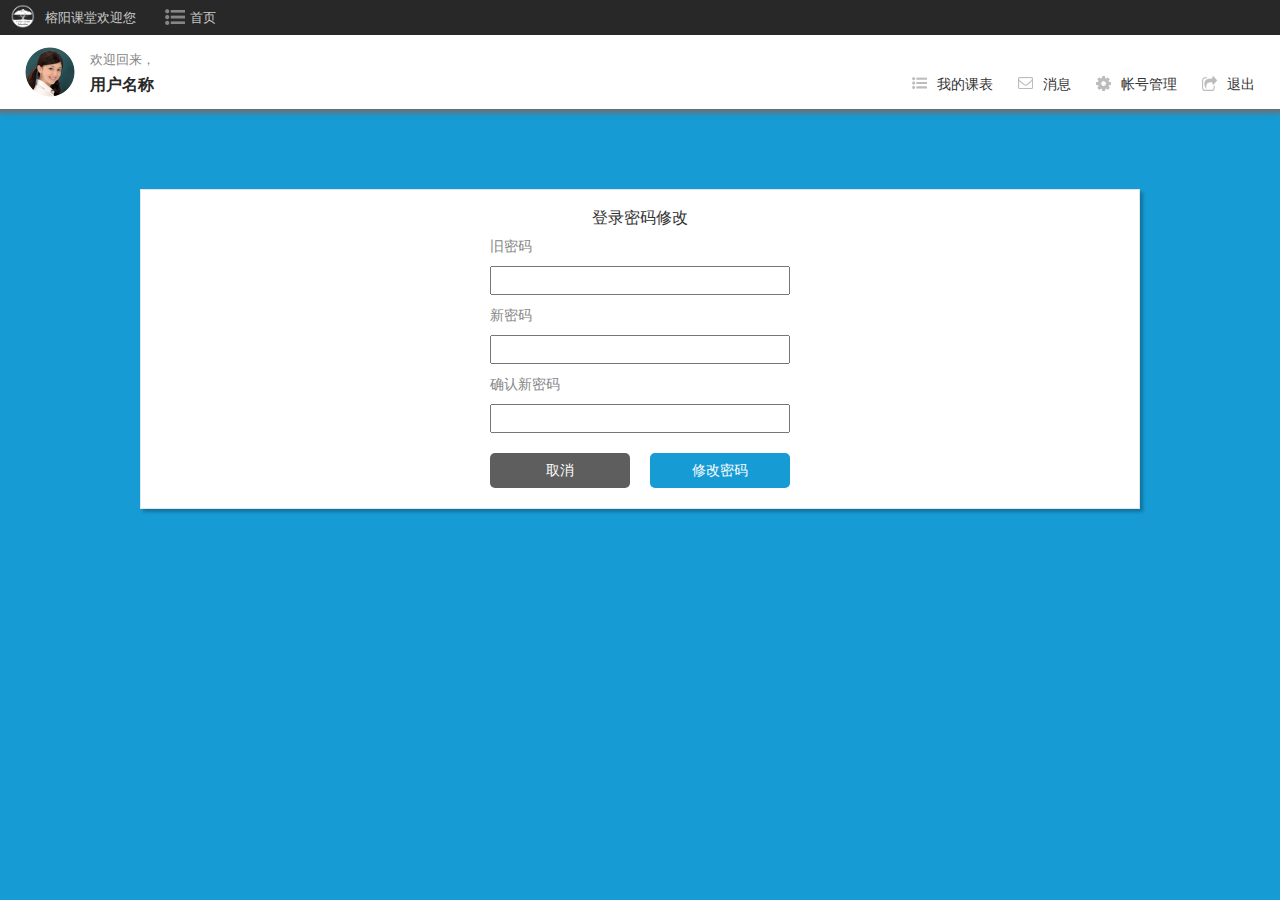
<file: change_password.html>
<!DOCTYPE html>
<html lang="en">
<head>
    <meta charset="UTF-8">
    <meta name="viewport" content="width=device-width,initial-scale=1,user-scalable=no,minimum-scale=1,maximum-scale=1">
    <meta name="apple-mobile-web-app-capable" content="yes">
    <meta name="apple-mobile-web-app-status-bar-style" content="black">
    <meta name="format-detection" content="telephone=no, email=no">
    <meta name="screen-orientation" content="portrait">
    <meta name="x5-orientation" content="portrait">
    <meta name="full-screen" content="yes">
    <meta name="x5-fullscreen" content="true">
    <meta name="browsermode" content="application">
    <meta name="x5-page-mode" content="app">
    <title>Title</title>
    <link rel="stylesheet" href="css/style.css"/>
    <script src="script/jquery-1.7.1.min.js"></script>
    <script src="script/jq-units.js"></script>
</head>
<body class="back-light-blue">
<div class="header back-white margin-b-20">
    <div class="header-head">
        <img src="img/logo_w.png" alt=""><span>榕阳课堂欢迎您</span>
        <div class="header-nav">
            <a href="index.html"><img src="img/icon_list_xl.png" class="icon" alt="">首页</a>
        </div>
    </div>
    <div class="header-info clearFix">
        <img src="img/teacher_head.png" class="teacher-head-img fl" alt="">
        <p class="welcome">欢迎回来，</p>
        <div class="clearFix">
            <h4 class="teacher-name fl">用户名称</h4>
            <ul class="fun-list fr">
                <li class="fl" data-href="personal_center.html"><img class="icon" src="img/icon_list.png" alt=""><span>我的课表</span></li>
                <li class="fl" data-href="personal_message.html"><img class="icon" src="img/icon_mes.png" alt=""><span>消息</span></li>
                <li class="fl" data-href="personal_account.html"><img class="icon" src="img/icon_set.png" alt=""><span>帐号管理</span></li>
                <li class="fl"><img class="icon" src="img/icon_logout.png" alt=""><span>退出</span></li>
            </ul>
        </div>
    </div>
</div>
<div class="change-password width-1000">
    <div class="change-content">
        <h4>登录密码修改</h4>
        <div class="input-change">
            <p>旧密码</p>
            <input type="password">
        </div>
        <div class="input-change">
            <p>新密码</p>
            <input type="password">
        </div>
        <div class="input-change">
            <p>确认新密码</p>
            <input type="password">
        </div>
        <div class="change-btn clearFix">
            <button class="btn cancel">取消</button>
            <button class="btn fr">修改密码</button>
        </div>
    </div>
</div>
</body>
</html>
</file>
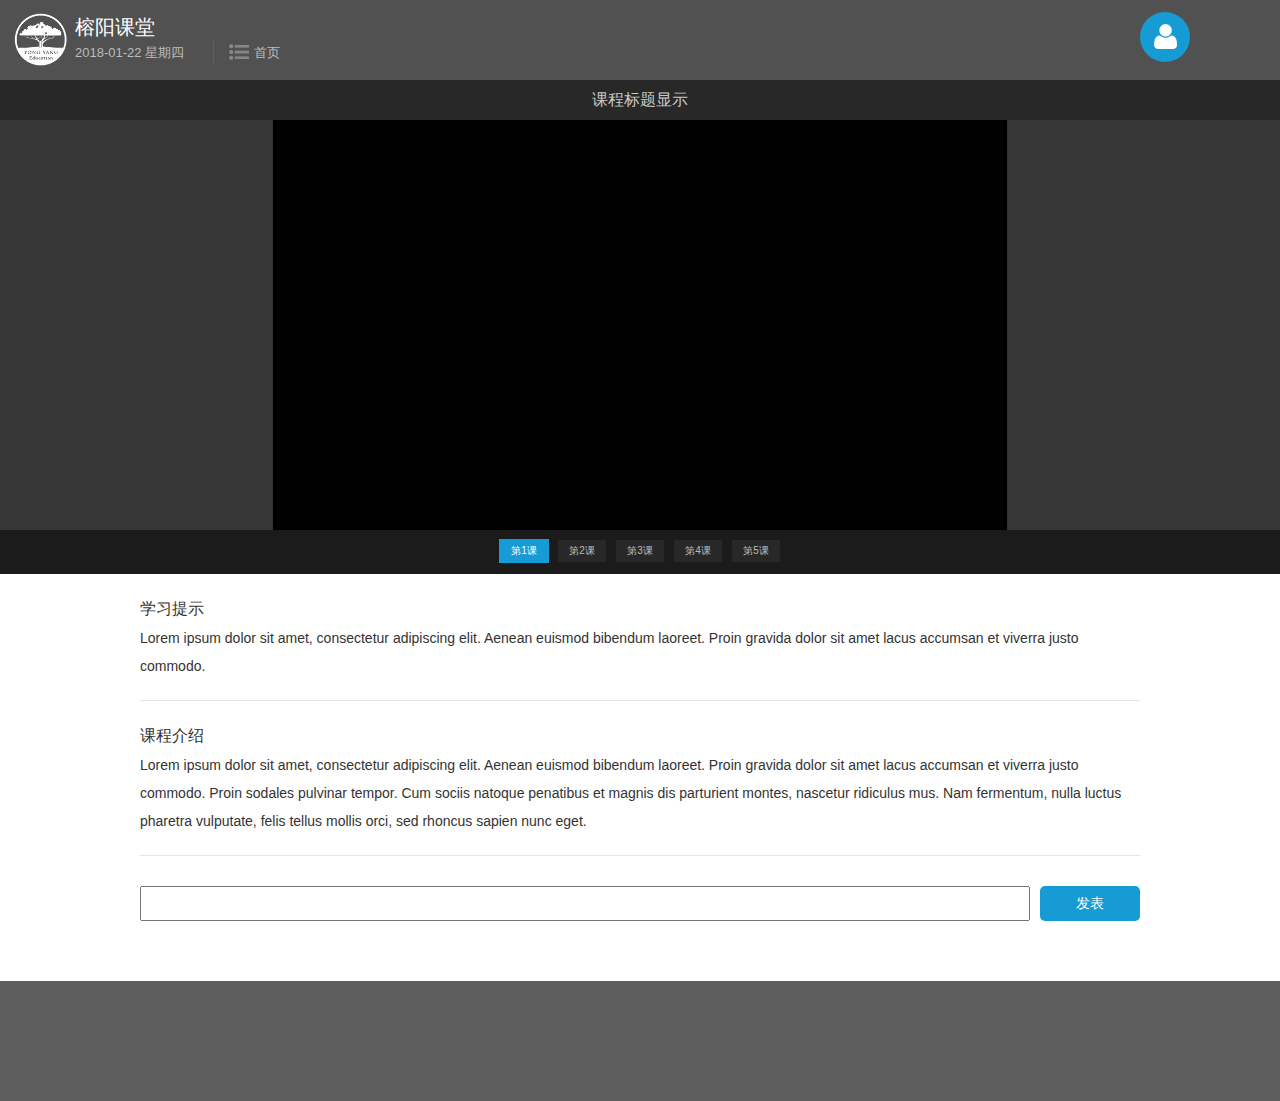
<file: course_learning.html>
<!DOCTYPE html>
<html lang="en">
<head>
    <meta charset="UTF-8">
    <meta name="viewport" content="width=device-width,initial-scale=1,user-scalable=no,minimum-scale=1,maximum-scale=1">
    <meta name="apple-mobile-web-app-capable" content="yes">
    <meta name="apple-mobile-web-app-status-bar-style" content="black">
    <meta name="format-detection" content="telephone=no, email=no">
    <meta name="screen-orientation" content="portrait">
    <meta name="x5-orientation" content="portrait">
    <meta name="full-screen" content="yes">
    <meta name="x5-fullscreen" content="true">
    <meta name="browsermode" content="application">
    <meta name="x5-page-mode" content="app">
    <title>Title</title>
    <link rel="stylesheet" href="css/style.css"/>
    <script src="script/jquery-1.7.1.min.js"></script>
    <script src="script/jq-units.js"></script>
</head>
<body>
<div class="content-header clearFix">
    <img class="logo fl" src="img/logo_w.png" alt="">
    <div class="login-box fr">
        <div class="fl">
            <div class="login-user">
                <img src="img/icon_user.png" alt="">
                <ul class="user-list">
                    <li class="user-name hover" data-href="personal_center.html">用户昵称</li>
                    <li class="user-number">帐号&nbsp;1378*****20</li>
                    <li class="hover" data-href="personal_account.html">帐号管理</li>
                    <li class="hover" data-href="personal_center.html">我的课表</li>
                    <li class="hover" data-href="personal_message.html">消息</li>
                    <li class="hover" data-href="login.html">退出登录</li>
                </ul>
            </div>
        </div>
    </div>
    <div class="header-text">
        <h3>榕阳课堂</h3>
        <div class="header-date">2018-01-22  星期四
            <div class="header-nav course">
                <a href="index.html"><img src="img/icon_list_xl.png" class="icon" alt="">首页</a>
            </div>
        </div>
    </div>
</div>
<h3 class="course-title">课程标题显示</h3>
<div class="movies-row">
    <div></div>
</div>
<div class="lesson-row">
    <ul class="lesson-list">
        <li class="fl active">第1课</li>
        <li class="fl">第2课</li>
        <li class="fl">第3课</li>
        <li class="fl">第4课</li>
        <li class="fl">第5课</li>
    </ul>
</div>
<div class="width-1000 learning-profile">
    <h4 class="learning-title">学习提示</h4>
    <p>Lorem ipsum dolor sit amet, consectetur adipiscing elit. Aenean euismod bibendum laoreet. Proin gravida dolor sit amet lacus accumsan et viverra justo commodo.</p>
    <hr>
    <h4 class="learning-title">课程介绍</h4>
    <p>Lorem ipsum dolor sit amet, consectetur adipiscing elit. Aenean euismod bibendum laoreet. Proin gravida dolor sit amet lacus accumsan et viverra justo commodo. Proin sodales pulvinar tempor. Cum sociis natoque penatibus et magnis dis parturient montes, nascetur ridiculus mus. Nam fermentum, nulla luctus pharetra vulputate, felis tellus mollis orci, sed rhoncus sapien nunc eget.</p>
    <hr>
    <div class="leaving-mes clearFix">
        <input type="text" class="fl" />
        <button class="btn fr">发表留言</button>
    </div>
</div>
<div class="footer">

</div>
</body>
</html>
</file>
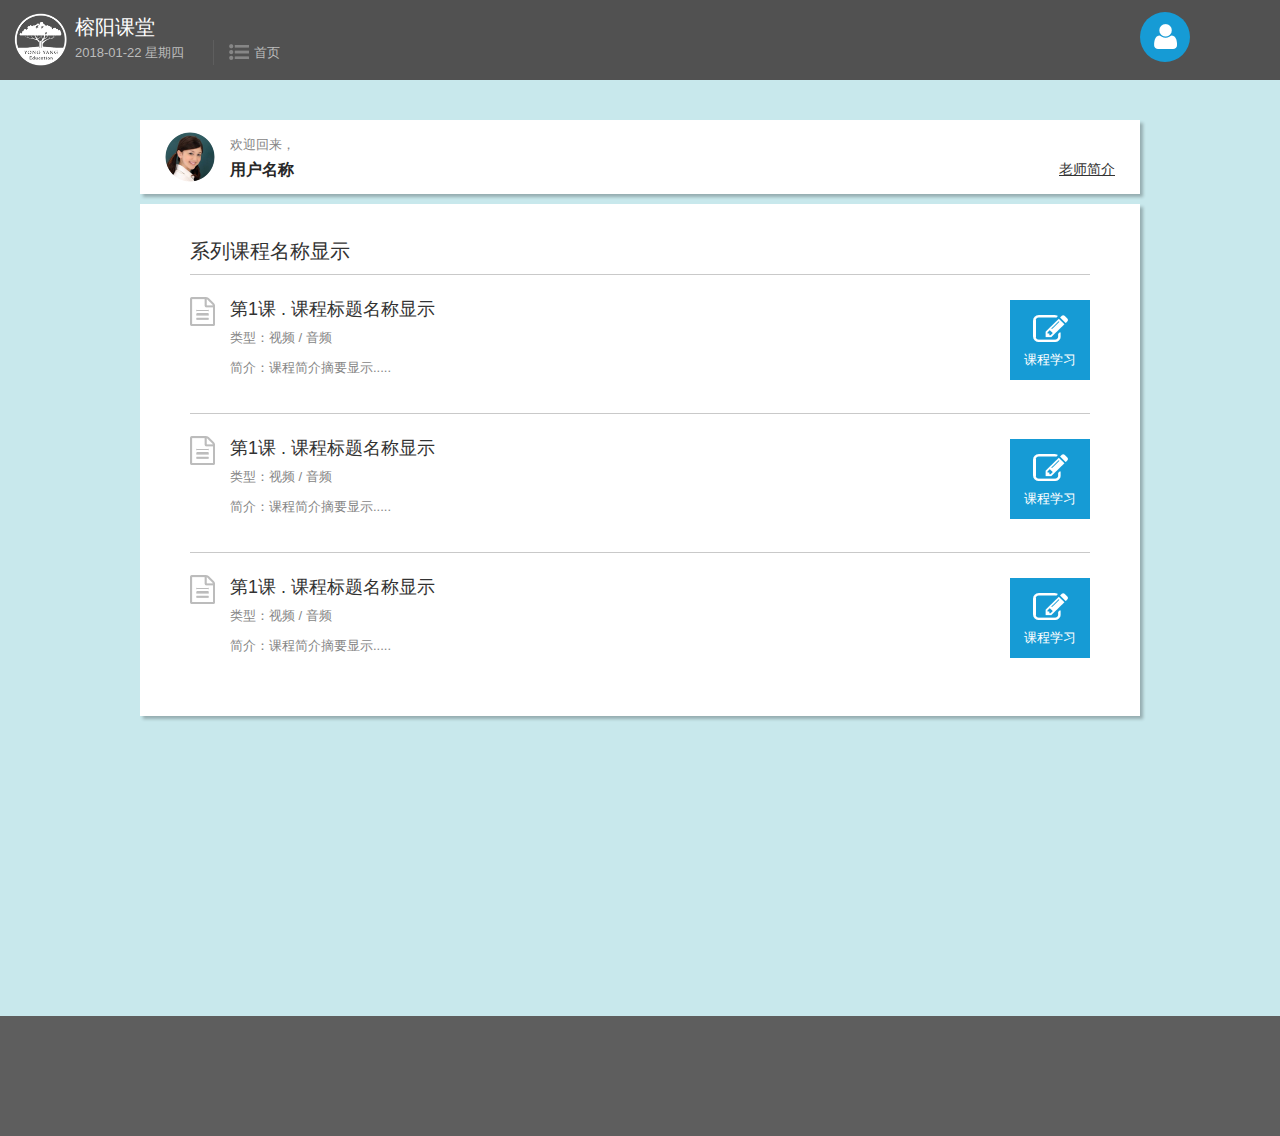
<file: course_study.html>
<!DOCTYPE html>
<html lang="en">
<head>
    <meta charset="UTF-8">
    <meta name="viewport" content="width=device-width,initial-scale=1,user-scalable=no,minimum-scale=1,maximum-scale=1">
    <meta name="apple-mobile-web-app-capable" content="yes">
    <meta name="apple-mobile-web-app-status-bar-style" content="black">
    <meta name="format-detection" content="telephone=no, email=no">
    <meta name="screen-orientation" content="portrait">
    <meta name="x5-orientation" content="portrait">
    <meta name="full-screen" content="yes">
    <meta name="x5-fullscreen" content="true">
    <meta name="browsermode" content="application">
    <meta name="x5-page-mode" content="app">
    <title>Title</title>
    <link rel="stylesheet" href="css/style.css"/>
    <script src="script/jquery-1.7.1.min.js"></script>
    <script src="script/jq-units.js"></script>
</head>
<body class="back-mint">
<div class="content-header clearFix">
    <img class="logo fl" src="img/logo_w.png" alt="">
    <div class="login-box fr">
        <div class="fl">
            <div class="login-user">
                <img src="img/icon_user.png" alt="">
                <ul class="user-list">
                    <li class="user-name hover" data-href="personal_center.html">用户昵称</li>
                    <li class="user-number">帐号&nbsp;1378*****20</li>
                    <li class="hover" data-href="personal_account.html">帐号管理</li>
                    <li class="hover" data-href="personal_center.html">我的课表</li>
                    <li class="hover" data-href="personal_message.html">消息</li>
                    <li class="hover" data-href="login.html">退出登录</li>
                </ul>
            </div>
        </div>
    </div>
    <div class="header-text">
        <h3>榕阳课堂</h3>
        <div class="header-date">2018-01-22  星期四
            <div class="header-nav course">
                <a href="index.html"><img src="img/icon_list_xl.png" class="icon" alt="">首页</a>
            </div>
        </div>
    </div>
</div>
<div class="header course back-white margin-b-20 width-1000">
    <div class="header-info clearFix">
        <img src="img/teacher_head.png" class="teacher-head-img fl" alt="">
        <p class="welcome">欢迎回来，</p>
        <div class="clearFix">
            <h4 class="teacher-name fl">用户名称</h4>
            <ul class="fun-list fr">
                <li class="fl"><a href="teacher_profile.html" target="_blank" >老师简介</a></li>
            </ul>
        </div>
    </div>
</div>
<div class="study-list width-1000 back-white">
    <h3 class="study-head">系列课程名称显示</h3>
    <ul>
        <li class="clearFix">
            <div class="study-btn fr" data-href="course_learning.html">
                <img src="img/icon_edit.png" alt="">
                课程学习
            </div>
            <div class="study-info">
                <h3 class="study-title">
                    第1课  . 课程标题名称显示
                </h3>
                <p>类型：视频 / 音频</p>
                <p>简介：课程简介摘要显示.....</p>
            </div>
        </li>
        <li class="clearFix">
            <div class="study-btn fr" data-href="course_learning.html">
                <img src="img/icon_edit.png" alt="">
                课程学习
            </div>
            <div class="study-info">
                <h3 class="study-title">
                    第1课  . 课程标题名称显示
                </h3>
                <p>类型：视频 / 音频</p>
                <p>简介：课程简介摘要显示.....</p>
            </div>
        </li>
        <li class="clearFix">
            <div class="study-btn fr" data-href="course_learning.html">
                <img src="img/icon_edit.png" alt="">
                课程学习
            </div>
            <div class="study-info">
                <h3 class="study-title">
                    第1课  . 课程标题名称显示
                </h3>
                <p>类型：视频 / 音频</p>
                <p>简介：课程简介摘要显示.....</p>
            </div>
        </li>
    </ul>
</div>
<div class="footer">

</div>
</body>
</html>
</file>
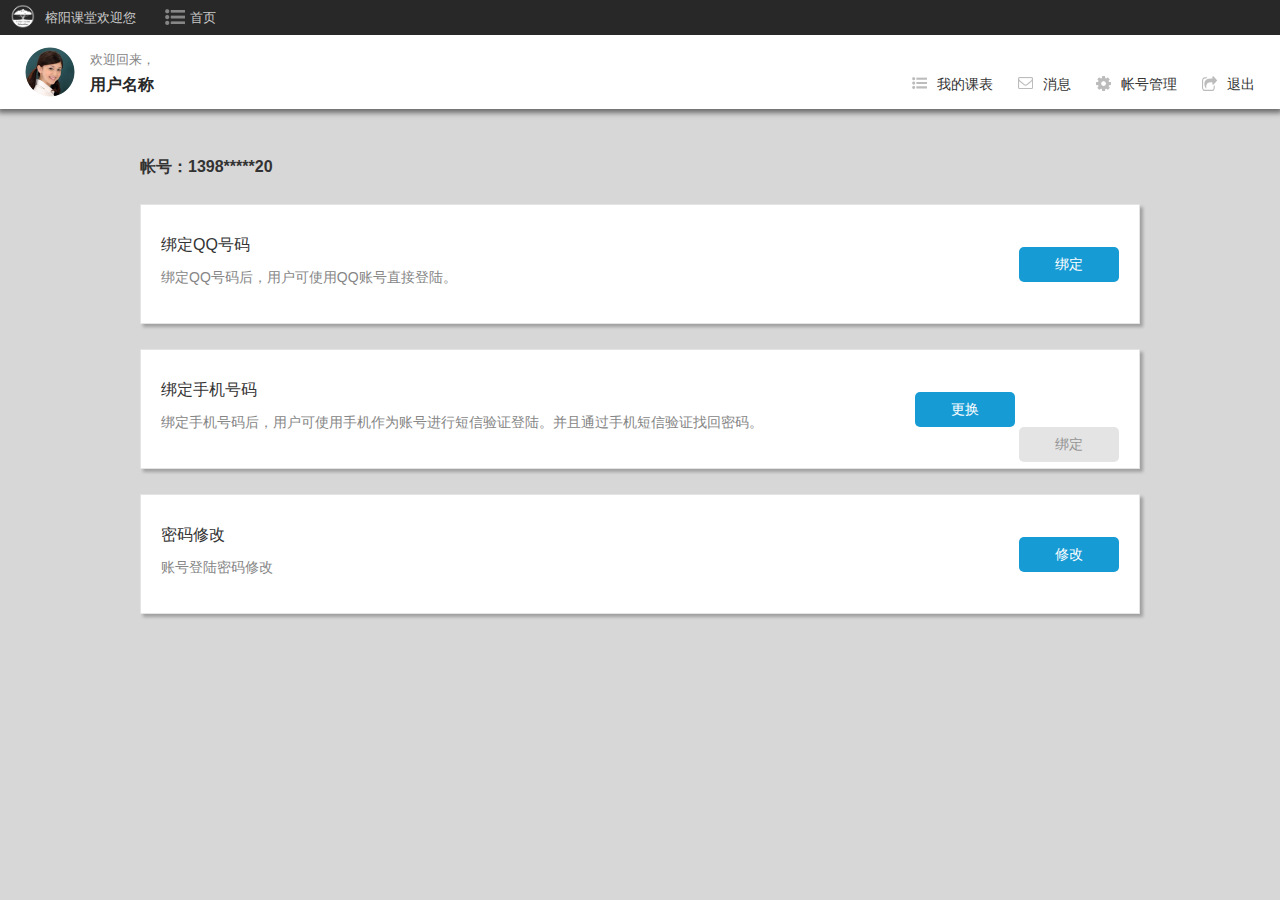
<file: personal_account.html>
<!DOCTYPE html>
<html lang="en">
<head>
    <meta charset="UTF-8">
    <meta name="viewport" content="width=device-width,initial-scale=1,user-scalable=no,minimum-scale=1,maximum-scale=1">
    <meta name="apple-mobile-web-app-capable" content="yes">
    <meta name="apple-mobile-web-app-status-bar-style" content="black">
    <meta name="format-detection" content="telephone=no, email=no">
    <meta name="screen-orientation" content="portrait">
    <meta name="x5-orientation" content="portrait">
    <meta name="full-screen" content="yes">
    <meta name="x5-fullscreen" content="true">
    <meta name="browsermode" content="application">
    <meta name="x5-page-mode" content="app">
    <title>Title</title>
    <link rel="stylesheet" href="css/style.css"/>
    <script src="script/jquery-1.7.1.min.js"></script>
    <script src="script/jq-units.js"></script>
</head>
<body class="back-gray">
<div class="header back-white margin-b-20">
    <div class="header-head">
        <img src="img/logo_w.png" alt=""><span>榕阳课堂欢迎您</span>
        <div class="header-nav">
            <a href="index.html"><img src="img/icon_list_xl.png" class="icon" alt="">首页</a>
        </div>
    </div>
    <div class="header-info clearFix">
        <img src="img/teacher_head.png" class="teacher-head-img fl" alt="">
        <p class="welcome">欢迎回来，</p>
        <div class="clearFix">
            <h4 class="teacher-name fl">用户名称</h4>
            <ul class="fun-list fr">
                <li class="fl" data-href="personal_center.html"><img class="icon" src="img/icon_list.png" alt=""><span>我的课表</span></li>
                <li class="fl" data-href="personal_message.html"><img class="icon" src="img/icon_mes.png" alt=""><span>消息</span></li>
                <li class="fl" data-href="personal_account.html"><img class="icon" src="img/icon_set.png" alt=""><span>帐号管理</span></li>
                <li class="fl"><img class="icon" src="img/icon_logout.png" alt=""><span>退出</span></li>
            </ul>
        </div>
    </div>
</div>
<div class="class-nav width-1000 clearFix account">
    <div class="fl">
        <span>帐号：1398*****20</span>
    </div>
</div>
<ul class="account-list width-1000">
    <li>
        <p class="list-title">绑定QQ号码</p>
        <p class="account-info">绑定QQ号码后，用户可使用QQ账号直接登陆。</p>
        <div class="btn-middle">
            <button class="btn">绑定</button>
        </div>
    </li>
    <li>
        <p class="list-title">绑定手机号码</p>
        <p class="account-info">绑定手机号码后，用户可使用手机作为账号进行短信验证登陆。并且通过手机短信验证找回密码。</p>
        <div class="btn-middle">
            <button class="btn">更换手机</button>
            <button class="btn default">绑定</button>
        </div>
    </li>
    <li>
        <p class="list-title">密码修改</p>
        <p class="account-info">账号登陆密码修改</p>
        <div class="btn-middle">
            <button class="btn" data-href="change_password.html">修改密码</button>
        </div>
    </li>
</ul>
</body>
</html>
</file>
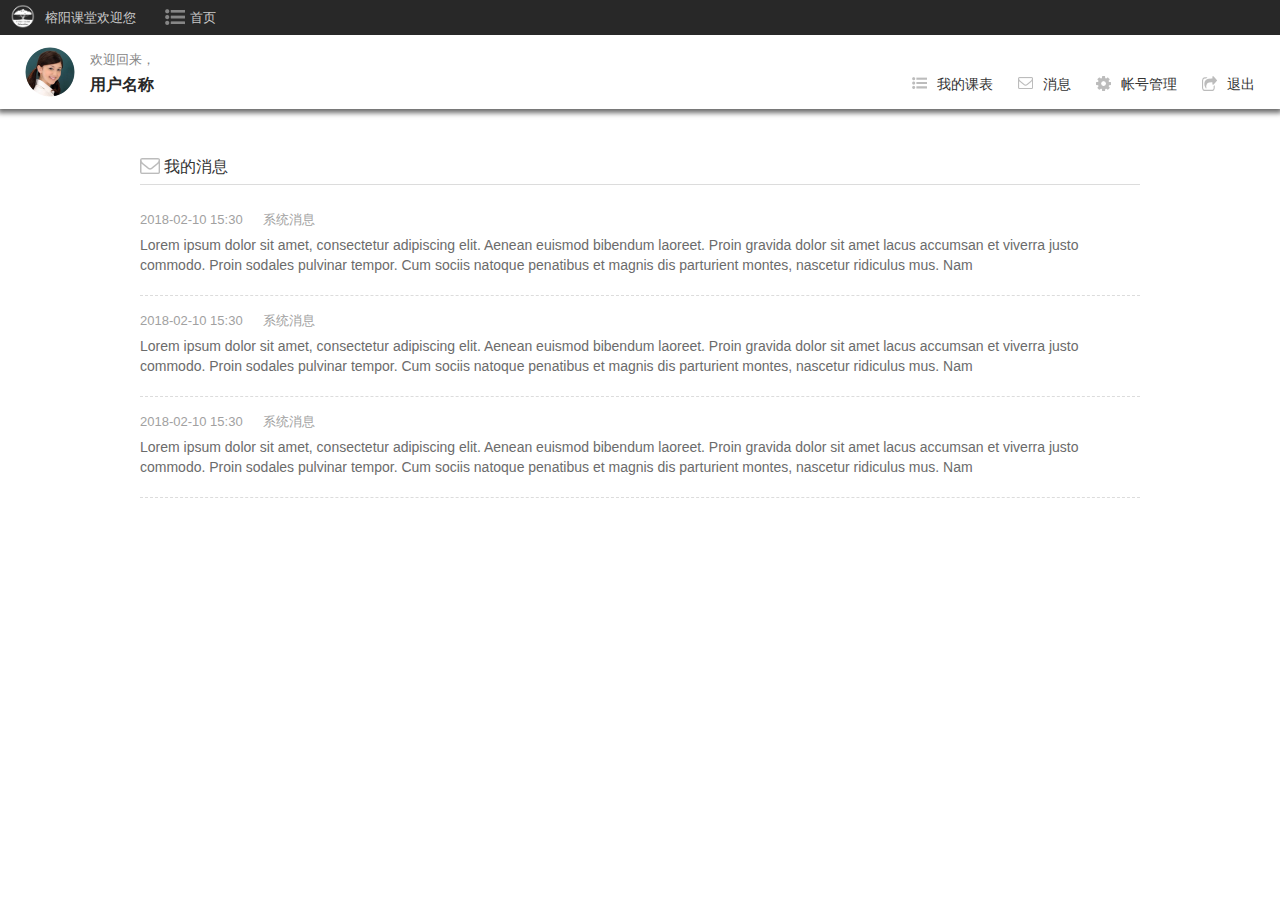
<file: personal_message.html>
<!DOCTYPE html>
<html lang="en">
<head>
    <meta charset="UTF-8">
    <meta name="viewport" content="width=device-width,initial-scale=1,user-scalable=no,minimum-scale=1,maximum-scale=1">
    <meta name="apple-mobile-web-app-capable" content="yes">
    <meta name="apple-mobile-web-app-status-bar-style" content="black">
    <meta name="format-detection" content="telephone=no, email=no">
    <meta name="screen-orientation" content="portrait">
    <meta name="x5-orientation" content="portrait">
    <meta name="full-screen" content="yes">
    <meta name="x5-fullscreen" content="true">
    <meta name="browsermode" content="application">
    <meta name="x5-page-mode" content="app">
    <title>Title</title>
    <link rel="stylesheet" href="css/style.css"/>
    <script src="script/jquery-1.7.1.min.js"></script>
    <script src="script/jq-units.js"></script>
</head>
<body>
<div class="header back-white margin-b-20">
    <div class="header-head">
        <img src="img/logo_w.png" alt=""><span>榕阳课堂欢迎您</span>
        <div class="header-nav">
            <a href="index.html"><img src="img/icon_list_xl.png" class="icon" alt="">首页</a>
        </div>
    </div>
    <div class="header-info clearFix">
        <img src="img/teacher_head.png" class="teacher-head-img fl" alt="">
        <p class="welcome">欢迎回来，</p>
        <div class="clearFix">
            <h4 class="teacher-name fl">用户名称</h4>
            <ul class="fun-list fr">
                <li class="fl" data-href="personal_center.html"><img class="icon" src="img/icon_list.png" alt=""><span>我的课表</span></li>
                <li class="fl" data-href="personal_message.html"><img class="icon" src="img/icon_mes.png" alt=""><span>消息</span></li>
                <li class="fl" data-href="personal_account.html"><img class="icon" src="img/icon_set.png" alt=""><span>帐号管理</span></li>
                <li class="fl"><img class="icon" src="img/icon_logout.png" alt=""><span>退出</span></li>
            </ul>
        </div>
    </div>
</div>
<div class="class-nav width-1000 clearFix">
    <div class="fl">
        <img src="img/icon_mes_xl.png" alt="">
        <span>我的消息</span>
    </div>
</div>
<ul class="message-list width-1000">
    <li>
        <div class="message-title">2018-02-10  15:30<span class="mes-type">系统消息</span></div>
        <p class="mes-content">Lorem ipsum dolor sit amet, consectetur adipiscing elit. Aenean euismod bibendum laoreet. Proin gravida dolor sit amet lacus accumsan et viverra justo commodo. Proin sodales pulvinar tempor. Cum sociis natoque penatibus et magnis dis parturient montes, nascetur ridiculus mus. Nam</p>
    </li>
    <li>
        <div class="message-title">2018-02-10  15:30<span class="mes-type">系统消息</span></div>
        <p class="mes-content">Lorem ipsum dolor sit amet, consectetur adipiscing elit. Aenean euismod bibendum laoreet. Proin gravida dolor sit amet lacus accumsan et viverra justo commodo. Proin sodales pulvinar tempor. Cum sociis natoque penatibus et magnis dis parturient montes, nascetur ridiculus mus. Nam</p>
    </li>
    <li>
        <div class="message-title">2018-02-10  15:30<span class="mes-type">系统消息</span></div>
        <p class="mes-content">Lorem ipsum dolor sit amet, consectetur adipiscing elit. Aenean euismod bibendum laoreet. Proin gravida dolor sit amet lacus accumsan et viverra justo commodo. Proin sodales pulvinar tempor. Cum sociis natoque penatibus et magnis dis parturient montes, nascetur ridiculus mus. Nam</p>
    </li>
</ul>
</body>
</html>
</file>
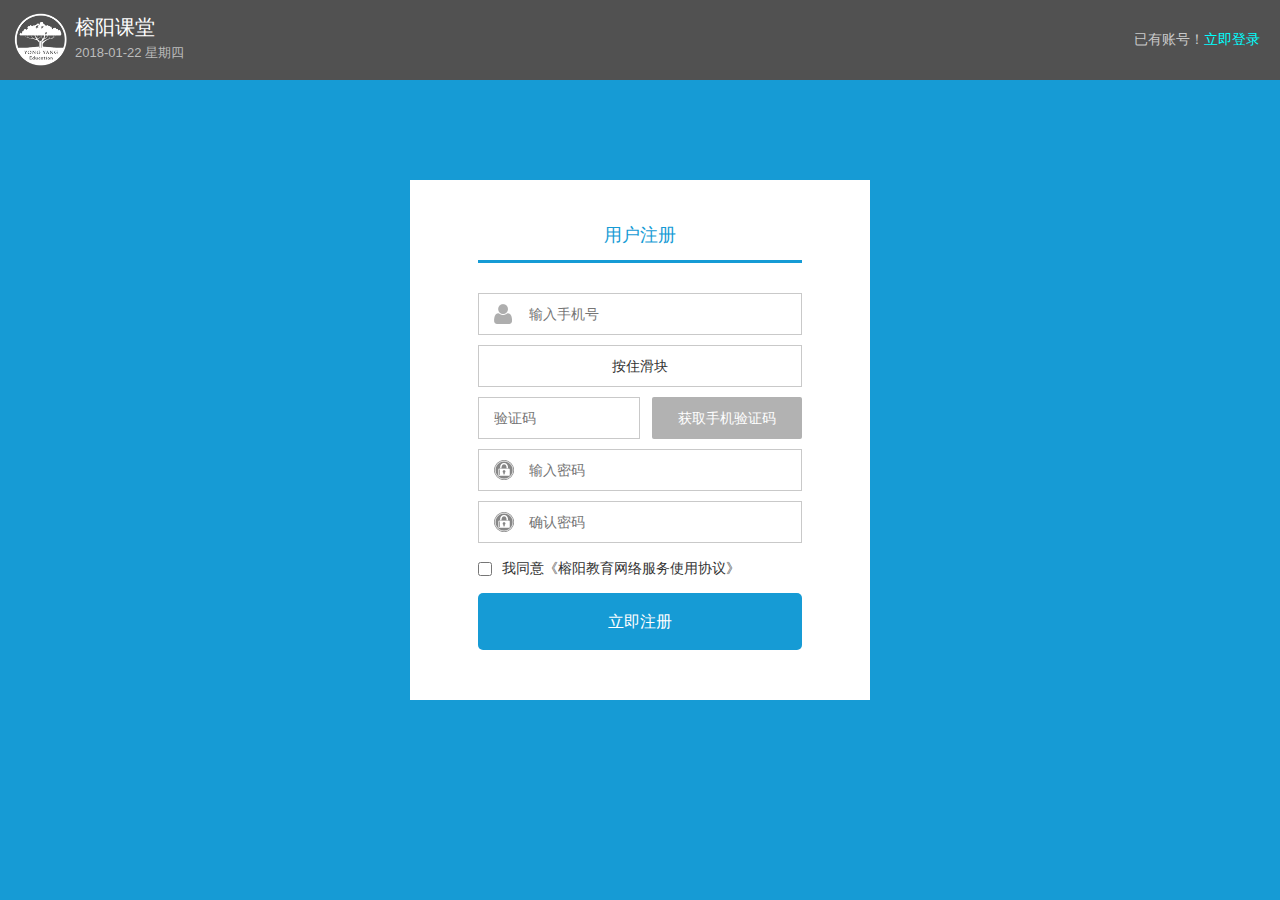
<file: reg_account.html>
<!DOCTYPE html>
<html lang="en">
<head>
    <meta charset="UTF-8">
    <meta name="viewport" content="width=device-width,initial-scale=1,user-scalable=no,minimum-scale=1,maximum-scale=1">
    <meta name="apple-mobile-web-app-capable" content="yes">
    <meta name="apple-mobile-web-app-status-bar-style" content="black">
    <meta name="format-detection" content="telephone=no, email=no">
    <meta name="screen-orientation" content="portrait">
    <meta name="x5-orientation" content="portrait">
    <meta name="full-screen" content="yes">
    <meta name="x5-fullscreen" content="true">
    <meta name="browsermode" content="application">
    <meta name="x5-page-mode" content="app">
    <title>Title</title>
    <link rel="stylesheet" href="css/style.css"/>
    <script src="script/jquery-1.7.1.min.js"></script>
    <script src="script/jq-units.js"></script>
</head>
<body class="back-light-blue">
<div class="content-header clearFix">
    <img class="logo fl" src="img/logo_w.png" alt="">
    <div class="login-box fr">
        <p>
            已有账号！<a href="login.html">立即登录</a>
        </p>
    </div>
    <div class="header-text">
        <h3>榕阳课堂</h3>
        <p class="header-date">2018-01-22  星期四</p>
    </div>
</div>
<div class="form-box reg">
    <ul class="form-nav reg clearFix">
        <li class="fl active">用户注册</li>
    </ul>
    <div class="input-box">
        <input type="text" class="user" placeholder="输入手机号">
    </div>
    <div class="input-box">
        <p>按住滑块</p>
    </div>
    <div class="input-box group clearFix">
        <button class="fr box-right">获取手机验证码</button>
        <input type="text" placeholder="验证码">
    </div>
    <div class="input-box">
        <input type="password" class="password" placeholder="输入密码">
    </div>
    <div class="input-box">
        <input type="password" class="password" placeholder="确认密码">
    </div>
    <div class="input-box record">
        <label for="record">
            <input id="record" type="checkbox">我同意《榕阳教育网络服务使用协议》
        </label>
    </div>
    <div class="input-box">
        <button class="btn">立即注册</button>
    </div>
</div>
</body>
</html>
</file>
<file: css/style.css>
/* 统一盒模型padding表现方式 */
*{
    -webkit-box-sizing: border-box;
    -moz-box-sizing: border-box;
    box-sizing: border-box;
}
/* 清除内外边距 */
body, h1, h2, h3, h4, h5, h6, hr, p, blockquote, /* structural elements 结构元素 */
dl, dt, dd, ul, ol, li, /* list elements 列表元素 */
pre, /* text formatting elements 文本格式元素 */
fieldset, lengend, button, input, textarea, /* form elements 表单元素 */
th, td { /* table elements 表格元素 */
    margin: 0;
    padding: 0;
}
/* 设置默认字体 */
body,
button, input, select, textarea { /* for ie */
    /*font: 12px/1 Tahoma, Helvetica, Arial, "宋体", sans-serif;*/
    font: 14px/1 '微软雅黑 Bold', '微软雅黑 Regular', '微软雅黑', sans-serif; /* 用 ascii 字符表示，使得在任何编码下都无问题 */
    color: #333;
}
button, input[type="submit"], input[type="button"]{
    border: 0;
    cursor: pointer;
}

h1 { font-size: 18px; /* 18px / 12px = 1.5 */ }
h2 { font-size: 16px; }
h3 { font-size: 14px; }
h4, h5, h6 { font-size: 100%; }

address, cite, dfn, em, var { font-style: normal; } /* 将斜体扶正 */
code, kbd, pre, samp, tt { font-family: "Courier New", Courier, monospace; } /* 统一等宽字体 */
small { font-size: 12px; } /* 小于 12px 的中文很难阅读，让 small 正常化 */

/* 重置列表元素 */
ul, ol { list-style: none; }

/* 重置文本格式元素 */
a { text-decoration: none;color: inherit; }
a:hover { text-decoration: none; }

abbr[title], acronym[title] { /* 注：1.ie6 不支持 abbr; 2.这里用了属性选择符，ie6 下无效果 */
    border-bottom: 1px dotted;
    cursor: help;
}

q:before, q:after { content: ''; }

/* 重置表单元素 */
legend { color: #000; } /* for ie6 */
fieldset, img { border: none; } /* img 搭车：让链接里的 img 无边框 */
/* 注：optgroup 无法扶正 */
button, input, select, textarea {
    font-size: 100%; /* 使得表单元素在 ie 下能继承字体大小 */
}

/* 重置表格元素 */
table {
    border-collapse: collapse;
    border-spacing: 0;
}

/* 重置 hr */
hr {
    border: none;
    height: 0;
    border-top: 1px solid #e5e5e5;
}

/* 浮动/清除浮动 */
.fl{ float: left; }
.fr{ float: right; }
.clearFix:after {content:"\200B"; display:block; height:0; clear:both; }
.clearFix { *zoom:1; }
.text-center{ text-align: center; }
.text-left{ text-align: left; }
.text-right{ text-align: right; }
.margin-t-20{ margin-top: 20px; }
.margin-t-30{ margin-top: 30px; }
.margin-b-20{ margin-bottom: 20px; }
.margin-b-30{ margin-bottom: 30px; }
.margin-l-30{ margin-left: 30px; }
.back-gray{ background: #d7d7d7; }
.back-light-gray{ background: #f2f2f2; }
.back-white{ background: #fff; }
.back-light-blue{ background: #169bd5; }
.back-mint{ background: #c8e8ec; }
.line-height-40{ line-height: 40px; }
.width-1000{ width: 1000px;margin-left: auto;margin-right: auto; }
.width-800{ width: 800px;margin-left: auto;margin-right: auto; }
.hide{ display: none; }
.show{ display: block; }

.content-header{
    height: 80px;
    padding: 10px;
    background: #515151;
}
.content-header .logo{
    width: 60px;
    height: 60px;
    margin-right: 5px;
}
.header-text{
    padding: 5px;
}
.header-text h3{
    color: #fff;
    font-size: 20px;
    font-weight: 400;
    line-height: 25px;
}
.header-date{
    font-size: 13px;
    color: #bcbcbc;
    line-height: 25px;
}
.content-header .input-group,
.content-header .input-group > input,
.content-header .input-group > button{
    line-height: 35px;
    height: 35px;
}
.input-group{
    border-radius: 10px;
    line-height: 40px;
    height: 40px;
    overflow: hidden;
}
.input-group > input{
    border: 0;
    line-height: 40px;
    outline: none;
    padding: 0 10px;
    width: 260px;
}
.input-group > button{
    width: 65px;
    height: 40px;
    background: #199ed8;
}
.input-group .icon{
    display: block;
    width: 15px;
    height: auto;
    margin: 8px auto;
    transform:rotate(45deg);
    -ms-transform:rotate(45deg);     /* IE 9 */
    -moz-transform:rotate(45deg);    /* Firefox */
    -webkit-transform:rotate(45deg); /* Safari 和 Chrome */
    -o-transform:rotate(45deg);  /* Opera */
}
.login-box{
    padding: 12px 0;
}
.login-box p{
    line-height: 35px;
    color: #c9c9c9;
    padding-right: 10px;
}
.login-box p > a{
    color: #0ff;
}
.btn{
    display: inline-block;
    min-width: 140px;
    height: 40px;
    line-height: 40px;
    padding: 0 35px;
    outline: none;
    cursor: pointer;
    text-align: center;
    background: #169bd5;
    color: #fff;
    border-radius: 10px;
    font-size: 14px;
}
.btn.default{
    border: 1px solid #bcbcbc;
    background: #f2f2f2;
    color: #6b6b6b;
}
.btn.warn{
    background: #f90;
}
.login-btn{
    margin-left: 50px;
}
.login-btn .btn{
    min-width: 0;
    width: 80px;
    padding: 0;
    height: 35px;
    line-height: 35px;
    -webkit-border-radius: 5px;
    -moz-border-radius: 5px;
    border-radius: 5px;
    border: 1px solid #bcbcbc;
    color: #d7d7d7;
    background: transparent;
}
.login-btn .btn:hover{
    background: #169bd5;
    color: #fff;
}
.login-user{
    position: relative;
    width: 50px;
    height: 50px;
    -webkit-border-radius: 50%;
    -moz-border-radius: 50%;
    border-radius: 50%;
    background: #169bd5;
    margin: -10px 80px 0 85px;
    padding-top: 12px;
}
.login-user img{
    display: block;
    width: 23px;
    height: auto;
    margin: auto;
}
.login-user:hover .user-list{
    display: block;
}
.user-list{
    display: none;
    position: absolute;
    width: 180px;
    top: 68px;
    left: -60px;
    background: #fff;
    padding: 10px 1px;
    z-index: 999;
    border: 1px solid #c9c9c9;
    border-top: 0;
}
.user-list:after{
    position: absolute;
    content: '';
    top: -24px;
    left: 73px;
    border: 12px solid #fff;
    border-top-color: transparent;
    border-left-color: transparent;
    border-right-color: transparent;
}
.user-list li{
    line-height: 40px;
    height: 40px;
    padding: 0 17px;
}
.user-list .user-name{
    font-weight: 700;
}
.user-list .user-number{
    line-height: 30px;
    color: #949494;
}
.user-list li.hover:hover{
    cursor: pointer;
    color: #fff;
    background: #169bd5;
}
.banner{
    height: 280px;
    font-size: 0;
    background: #169bd5;
}
.banner > img{
    display: block;
    max-width: 1366px;
    width: 100%;
    height: 100%;
    margin: 0 auto;
    border: 0;
}
.classify{
    margin-top: 10px;
    border-bottom: 1px solid #dcdcdc;
}
.classify li{
    line-height: 35px;
    cursor: pointer;
    width: 80px;
    color: #6b6b6b;
    font-size: 15px;
}
.classify li.active,
.classify li:hover{
    color: #169bd5;
}
.class-list{
    padding: 20px 0;
    border-bottom: 1px solid #dcdcdc;
}
.class-list li + li{
    border-top: 1px solid #dcdcdc;
}
.class-list li{
    padding: 25px 0;
}
.class-cover{
    width: 320px;
    height: 200px;
    background: #363636;
    font-size: 0;
    margin-right: 30px;
}
.class-cover > img{
    display: block;
    width: 100%;
    height: auto;
}
.icon-type{
    display: inline-block;
    vertical-align: middle;
    padding: 0 3px;
    background: #f90;
    -webkit-border-radius: 10px;
    -moz-border-radius: 10px;
    border-radius: 10px;
    color: #fff;
    font-size: 10px;
    margin-right: 10px;
    font-weight: 100;
    line-height: 22px;
}
.class-name{
    font-weight: 700;
    font-size: 18px;
    line-height: 40px;
}
.center-curriculum-list .class-name{
    font-size: 24px;
}
.class-info{
    line-height: 28px;
}
.center-curriculum-list .class-info{
    margin-top: 20px;
    color: #868686;
}
.teacher{
    cursor: pointer;
    font-size: 16px;
    color: #1b1b1b;
    line-height: 35px;
    margin-top: 10px;
}
.class-type{
    line-height: 25px;
    margin-bottom: 5px;
    color: #868686;
}
.class-btn{
    padding-top: 10px;
}
.class-btn .btn{
    min-width: 100px;
    padding: 0;
    -webkit-border-radius: 5px;
    -moz-border-radius: 5px;
    border-radius: 5px;
    margin-left: 5px;
}
.class-btn .notice{
    background: #f90;
}
.class-btn .btn:hover{
    background: #06c;
}
.paging{
    text-align: center;
    padding: 37.5px;
    line-height: 25px;
}
.paging input{
    width: 25px;
    height: 25px;
    vertical-align: middle;
    margin: -4px 5px 0;
    text-align: center;
}
.interval{
    padding: 0 10px;
}
.paging .active{
    text-decoration: underline;
    color: #169bd5;
}
.paging-num{
    padding: 0 15px;
}
.paging-num a{
    padding: 0 5px;
}
.footer{
    height: 120px;
    background: #5e5e5e;
    color: #bcbcbc;
    padding-top: 25px;
    text-align: center;
}
.header{
    box-shadow: 0 2px 5px 2px #6e6e6e;
}
.header.course{
    margin-top: 40px;
    margin-bottom: 10px;
    -moz-box-shadow: 3px 3px 3px rgba(0, 0, 0, 0.25);
    -webkit-box-shadow: 3px 3px 3px rgba(0, 0, 0, 0.25);
    box-shadow: 3px 3px 3px rgba(0, 0, 0, 0.25);
}
.header.course .fun-list a{
    text-decoration: underline;
}
.header-head{
    background: #282828;
    line-height: 35px;
    font-size: 13px;
    padding: 0 10px;
    color: #c9c9c9;
}
.header-head img{
    width: 25px;
    height: auto;
    vertical-align: middle;
    margin-top: -4px;
    margin-right: 10px;
}
.header-info{
    padding: 12px 25px;
    line-height: 25px;
}
.teacher-head-img{
    width: 50px;
    height: 50px;
    border-radius: 50%;
    margin-right: 15px;
}
.welcome{
    font-size: 13px;
    color: #868686;
}
.teacher-name{
    font-weight: 700;
    font-size: 16px;
    color: #282828;
}
.fun-list{
    color: #333;
}
.fun-list > li{
    cursor: pointer;
}
.fun-list > li + li{
    margin-left: 25px;
}
.fun-list > li:hover{
    color: #099;
}
.fun-list .icon{
    width: 15px;
    height: auto;
    vertical-align: middle;
    margin-top: -4px;
    margin-right: 10px;
}
.header-nav{
    margin-left: 25px;
    display: inline-block;
}
.header-nav.course{
    border-left: 1px solid #5e5e5e;
    padding-left: 15px;
}
.header-nav a:hover{
    color: #6cf;
}
.header-nav a > img{
    width: 20px;
    height: auto;
    vertical-align: middle;
    margin-top: -4px;
    margin-right: 5px;
}
.class-nav{
    line-height: 35px;
    font-size: 16px;
    border-bottom: 1px solid #dcdcdc;
    margin-top: 40px;
}
.class-nav.account{
    border: 0;
    font-size: 16px;
    font-weight: 700;
}
.class-nav img{
    vertical-align: middle;
    margin-top: -4px;
}
.class-nav li{
    color: #6b6b6b;
    margin-left: 30px;
    cursor: pointer;
}
.class-nav li.active{
    color: #169bd5;
}
.center-curriculum-list{
    padding: 20px 0;
}
.center-curriculum-list > li{
    position: relative;
    background: #fff;
    padding: 10px;
    -moz-box-shadow: 3px 3px 3px rgba(0, 0, 0, 0.25);
    -webkit-box-shadow: 3px 3px 3px rgba(0, 0, 0, 0.25);
    box-shadow: 3px 3px 3px rgba(0, 0, 0, 0.25);
    margin: 20px 0;
}
.center-curriculum-list.release > li{
    border: 1px solid #e4e4e4;
}
.center-curriculum-list.view{
    padding-top: 0;
}
.center-curriculum-list.view > li{
    margin-top: 0;
}
.fixed-bottom{
    position: absolute;
    left: 360px;
    bottom: 10px;
    right: 10px;
    background: #fff;
    height: 40px;
    line-height: 40px;
}
.fixed-text{
    font-size: 20px;
    color: #1b1b1b;
}
.price{
    color: #f90;
    font-weight: 700;
}
.fixed-bottom .btn,
.btn-middle .btn,
.change-btn > .btn,
.leaving-mes > .btn,
.buy-footer > .btn{
    -webkit-border-radius: 5px;
    -moz-border-radius: 5px;
    border-radius: 5px;
}
.btn-middle .btn{
    min-width: 100px;
    width: 100px;
    line-height: 35px;
    height: 35px;
}
.message-list{
    margin-top: 20px;
}
.message-list > li{
    margin-top: 10px;
    padding-bottom: 20px;
    border-bottom: 1px dashed #dcdcdc;
}
.message-title{
    color: #a1a1a1;
    line-height: 30px;
    font-size: 13px;
}
.mes-type{
    padding-left: 20px;
}
.mes-content{
    line-height: 20px;
    color: #6b6b6b;
}
.account-list{
    margin-top: 20px;
}
.account-list > li{
    position: relative;
    padding: 20px;
    margin-bottom: 25px;
    height: 120px;
    background: #fff;
    border: 1px solid #e4e4e4;
    -moz-box-shadow: 3px 3px 3px rgba(0, 0, 0, 0.25);
    -webkit-box-shadow: 3px 3px 3px rgba(0, 0, 0, 0.25);
    box-shadow: 3px 3px 3px rgba(0, 0, 0, 0.25);
}
.btn-middle{
    position: absolute;
    right: 20px;
    top: 50%;
    margin-top: -17px;
}
.account-list .list-title{
    font-size: 16px;
    line-height: 40px;
}
.account-info{
    color: #868686;
    line-height: 25px;
}
.btn-middle .btn.default{
    color: #949494;
    background: #e4e4e4;
    border: 0;
}
.change-password{
    margin-top: 80px;
    padding: 20px;
    background-color: #fff;
    border: 1px solid #e4e4e4;
    -moz-box-shadow: 3px 3px 3px rgba(0, 0, 0, 0.25);
    -webkit-box-shadow: 3px 3px 3px rgba(0, 0, 0, 0.25);
    box-shadow: 3px 3px 3px rgba(0, 0, 0, 0.25);
}
.change-content{
    width: 300px;
    margin: 0 auto;
}
.change-content > h4{
    font-size: 16px;
    font-weight: 100;
    text-align: center;
}
.input-change > p{
    line-height: 40px;
    color: #868686;
}
.input-change input{
    display: block;
    width: 100%;
    line-height: 25px;
    padding: 0 5px;
}
.change-btn{
    margin-top: 20px;
}
.change-btn > .btn{
    height: 35px;
    line-height: 35px;
}
.change-btn > .btn.cancel{
    background: #5e5e5e;
}
.study-list{
    padding: 25px 50px;
    margin-bottom: 300px;
    -moz-box-shadow: 3px 3px 3px rgba(0, 0, 0, 0.25);
    -webkit-box-shadow: 3px 3px 3px rgba(0, 0, 0, 0.25);
    box-shadow: 3px 3px 3px rgba(0, 0, 0, 0.25);
}
.study-head{
    line-height: 45px;
    border-bottom: 1px solid #c9c9c9;
    font-size: 20px;
    font-weight: 100;
}
.study-list li{
    padding-left: 40px;
    padding-top: 25px;
    background: url(../img/icon_word.png) no-repeat left 22px;
    padding-bottom: 30px;
}
.study-list li + li{
    border-top: 1px solid #c9c9c9;
}
.study-info p{
    font-size: 13px;
    color: #868686;
    line-height: 30px;
}
.study-title{
    font-weight: 400;
    font-size: 18px;
    margin-bottom: 5px;
}
.study-btn{
    width: 80px;
    height: 80px;
    background: #169bd5;
    color: #fff;
    line-height: 35px;
    font-size: 13px;
    padding-top: 15px;
    text-align: center;
    cursor: pointer;
}
.study-btn:hover{
    background: #06c;
}
.study-btn img{
    display: block;
    width: 35px;
    height: auto;
    margin: 0 auto;
}
.profile-banner{
    background: #063259;
}
.profile-content{
    overflow: hidden;
    height: 300px;
    text-align: center;
    background: url(../img/bg_teacher.jpg) no-repeat top center;
}
.teacher-head{
    width: 100px;
    height: 100px;
    margin: 80px auto 20px;
    border: 2px solid #fff;
    -webkit-border-radius: 50%;
    -moz-border-radius: 50%;
    border-radius: 50%;
    overflow: hidden;
}
.profile-content h3{
    font-size: 18px;
    font-weight: 100;
    color: #fff;
}
.teacher-head > img{
    width: 100%;
    height: 100%;
}
.page-nav{
    margin-top: 40px;
}
.page-nav > li{
    line-height: 36px;
    color: #949494;
    background: #e4e4e4;
    width: 332px;
    cursor: pointer;
    text-align: center;
}
.page-nav > li:hover{
    color: #fff;
    background: #06f;
}
.page-nav > li.active{
    color: #fff;
    background: #169bd5;
}
.page-nav > li.border-l{
    border-left: 2px solid #fff;
}
.profile-box{
    padding: 30px 0;
}
.profile-title{
    font-weight: 400;
    font-size: 18px;
    text-align: center;
    line-height: 30px;
    margin-bottom: 20px;
}
.profile-box p{
    margin-bottom: 20px;
    line-height: 28px;
}
.profile-box h4{
    font-size: 16px;
    line-height: 28px;
    font-weight: 100;
}
.course-title{
    line-height: 40px;
    text-align: center;
    color: #c9c9c9;
    font-size: 16px;
    font-weight: 100;
    background: #282828;
}
.movies-row{
    background: #363636;
}
.movies-row > div{
    height: 410px;
    width: 734px;
    margin: 0 auto;
    background: #000;
}
.lesson-row{
    padding: 9px 0;
    text-align: center;
    background: #1b1b1b;
}
.lesson-list{
    display: inline-block;
    line-height: 22px;
}
.lesson-list > li{
    border: 1px solid #1b1b1b;
    color: #bcbcbc;
    background: #282828;
    width: 50px;
    font-size: 10px;
    cursor: pointer;
}
.lesson-list > li.active,
.lesson-list > li:hover{
    border-color: #169bd5;
    color: #fff;
    background: #169bd5;
}
.lesson-list > li + li{
    margin-left: 8px;
}
.learning-profile > p{
    line-height: 28px;
    margin-bottom: 20px;
}
.learning-title{
    line-height: 30px;
    font-size: 16px;
    font-weight: 100;
    margin-top: 20px;
}
.leaving-mes{
    margin: 30px 0 60px;
}
.leaving-mes{
    line-height: 35px;
}
.leaving-mes .btn,
.leaving-mes input{
    line-height: 35px;
    height: 35px;
}
.leaving-mes .btn{
    width: 100px;
    min-width: 100px;
}
.leaving-mes input{
    width: 890px;
    padding: 0 5px;
}
.course-view{
    padding: 40px 35px;
    -moz-box-shadow: 3px 3px 3px rgba(0, 0, 0, 0.25);
    -webkit-box-shadow: 3px 3px 3px rgba(0, 0, 0, 0.25);
    box-shadow: 3px 3px 3px rgba(0, 0, 0, 0.25);
    margin-bottom: 50px;
}
.view-nav{
    border-bottom: 1px solid #c9c9c9;
}
.view-nav > li{
    width: 110px;
    line-height: 40px;
    text-align: center;
    margin-right: 1px;
    background: #f2f2f2;
    color: #6b6b6b;
    cursor: pointer;
}
.view-nav > li:hover,
.view-nav > li:active{
    background: #fff;
    color: #169bd5;
}
.profile-list{
    padding: 0 10px;
}
.profile-list h3{
    font-size: 18px;
    font-weight: 100;
    line-height: 30px;
    margin-top: 20px;
    margin-bottom: 10px;
}
.profile-list hr{
    margin: 30px 0;
}
.profile-list p{
    color: #6b6b6b;
    line-height: 20px;
}
.buy-box{
    margin-top: 40px;
    height: 470px;
    -moz-box-shadow: 3px 3px 3px rgba(0, 0, 0, 0.25);
    -webkit-box-shadow: 3px 3px 3px rgba(0, 0, 0, 0.25);
    box-shadow: 3px 3px 3px rgba(0, 0, 0, 0.25);
}
.buy-title{
    line-height: 50px;
    background: #09f;
    text-align: center;
    font-size: 16px;
    color: #fff;
}
.buy-content{
    overflow: hidden;
    text-align: center;
}
.buy-cover{
    width: 200px;
    height: 125px;
    margin: 30px auto;
    background: #363636;
    font-size: 0;
}
.buy-cover > img{
    display: block;
    width: 100%;
    height: 100%;
    line-height: 0;
}
.buy-name{
    font-weight: 400;
    font-size: 18px;
    margin-bottom: 60px;
}
.buy-price{
    font-size: 20px;
    margin-bottom: 35px;
}
.buy-footer{
    padding: 30px 0;
    text-align: center;
    border-top: 1px solid #c9c9c9;
}
.buy-footer > .btn{
    background: #09f;
    font-size: 16px;
}
.buy-footer > .btn.default{
    background: #6b6b6b;
    color: #fff;
}
.qr-code{
    padding-top: 35px;
    text-align: center;
    margin-bottom: 70px;
}
.qr-code > img{
    width: 160px;
    height: 160px;
}
.buy-success{
    margin-bottom: 100px;
}
.buy-success > p{
    font-size: 16px;
}
.buy-success > h3{
    line-height: 170px;
    font-size: 32px;
    color: #09f;
}
.buy-success > h3 > img{
    vertical-align: middle;
    margin-top: -4px;
    margin-right: 10px;
}
.buy-hint{
    font-size: 18px;
    color: #09f;
}
.form-box{
    width: 460px;
    padding: 30px 68px 0 68px;
    background: #fff;
    margin: 100px auto 0;
}
.form-box.reg{
    padding-bottom: 40px;
}
.form-nav{
    margin-bottom: 30px;
}
.form-nav > li{
    width: 50%;
    line-height: 50px;
    font-size: 18px;
    border-bottom: 3px solid #d6d6d6;
    color: #aeaeae;
    text-align: center;
    cursor: pointer;
}
.form-nav.reg > li{
    width: 100%;
}
.form-nav > li.active{
    border-color: #169bd5;
    color: #169bd5;
}
.check-box{
    display: none;
}
.check-box.active{
    display: block;
}
.input-box{
    margin-bottom: 10px;
    line-height: 40px;
}
.input-box > p{
    border: 1px solid #c9c9c9;
    text-align: center;
}
.input-box > input[type="text"],
.input-box > input[type="password"]{
    display: block;
    width: 100%;
    border: 1px solid #c9c9c9;
    line-height: 40px;
    color: #6b6b6b;
}
.input-box > input.user,
.input-box > input.password{
    padding-left: 50px;
}
.input-box > input.user{
    background: url(../img/icon_form_user.png) no-repeat 15px center;
}
.input-box > input.password{
    background: url(../img/icon_form_pwd.png) no-repeat 15px center;
}
.input-box.group input[type="text"]{
    width: 162px;
    padding-left: 15px;
}
.box-right{
    width: 150px;
    line-height: 42px;
    height: 42px;
    background: #b2b2b2;
    text-align: center;
    color: #fff;
    -webkit-border-radius: 2px;
    -moz-border-radius: 2px;
    border-radius: 2px;
}
.input-box.record{
    line-height: 30px;
}
.input-box.record input{
    vertical-align: middle;
    height: 14px;
    width: 14px;
    margin-right: 10px;
}
.input-box .btn{
    display: block;
    font-size: 16px;
    line-height: 57px;
    height: 57px;
    width: 100%;
    background: #169bd5;
    -webkit-border-radius: 5px;
    -moz-border-radius: 5px;
    border-radius: 5px;
}
.input-box .btn:hover{
    background: #06c;
}
.login-mode{
    margin-top: 40px;
    padding: 20px 0;
    text-align: center;
}
.login-mode > div{
    display: inline-block;
    width: 50px;
    height: 50px;
    -webkit-border-radius: 50%;
    -moz-border-radius: 50%;
    border-radius: 50%;
    background: #000;
    overflow: hidden;
    cursor: pointer;
}
.login-mode > div.first{
    margin-right: 30px;
}
</file>
